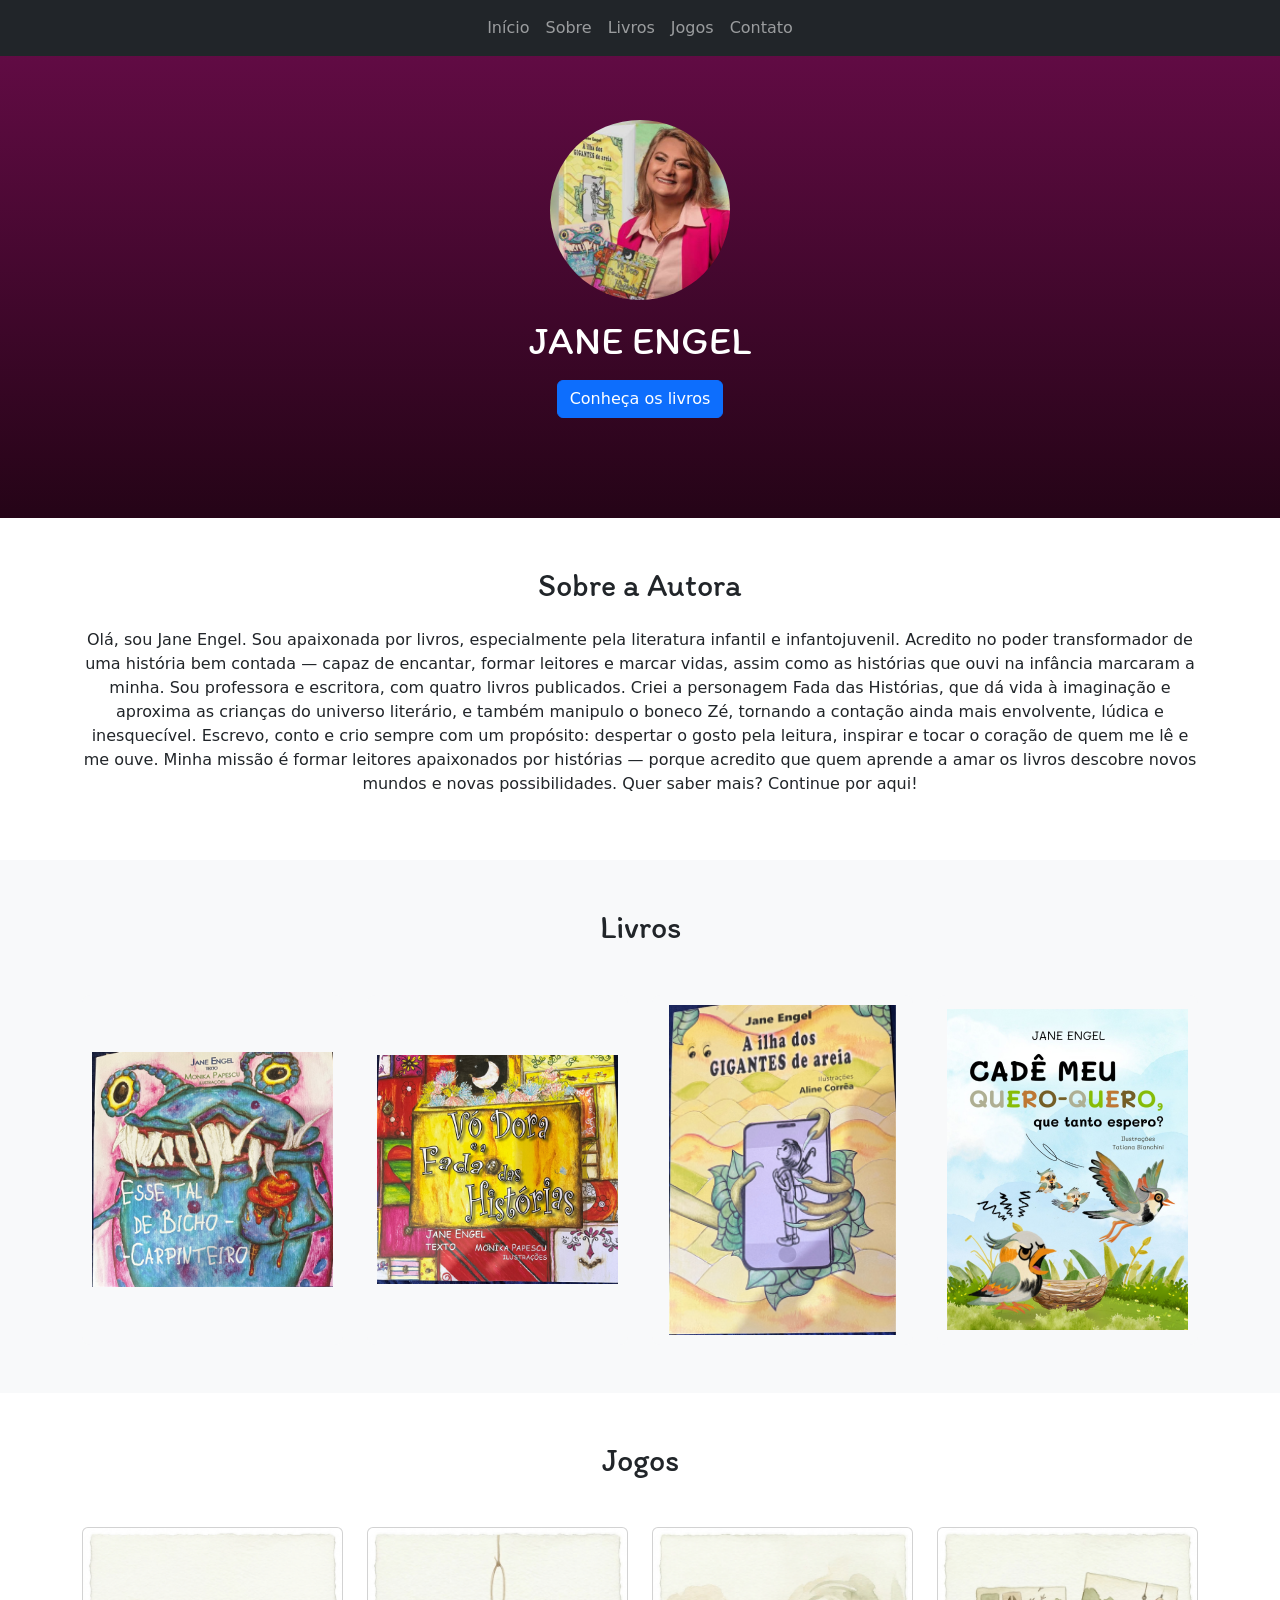
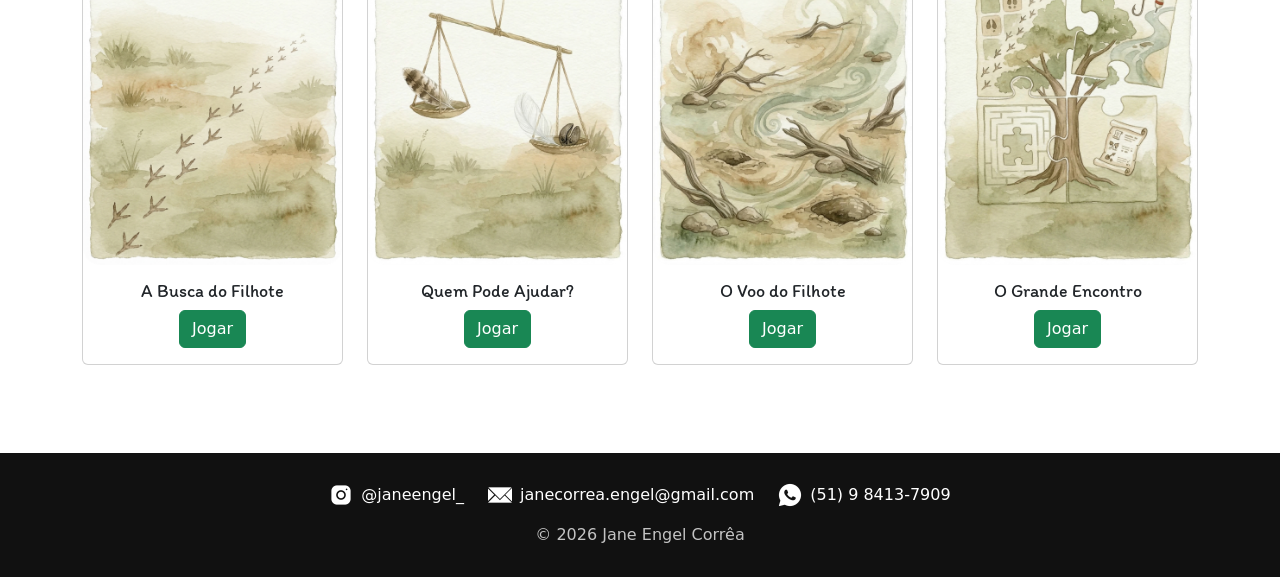
<file: index.html>
<!DOCTYPE html>
<html lang="pt-br">

<head>
  <meta charset="UTF-8">
  <meta name="viewport" content="width=device-width, initial-scale=1.0">
  <link rel="shortcut icon" href="src/assets/iconOfSite.png" type="image/png">
  <title>Jane Engel</title>

  <!-- Bootstrap -->
  <link href="https://cdn.jsdelivr.net/npm/bootstrap@5.3.2/dist/css/bootstrap.min.css" rel="stylesheet">
  <link href="https://fonts.googleapis.com/css2?family=Itim&display=swap" rel="stylesheet">
  <link rel="stylesheet" href="src/style/index.css">
</head>

<body>
  <!-- MENU -->
  <nav class="navbar navbar-expand-lg navbar-dark bg-dark fixed-top">
    <div class="container">
      <button class="navbar-toggler" data-bs-toggle="collapse" data-bs-target="#menu">
        <span class="navbar-toggler-icon"></span>
      </button>
      <div class="collapse navbar-collapse" id="menu">
        <ul class="navbar-nav mx-auto">
          <li class="nav-item">
            <a class="nav-link" href="#inicio">Início</a>
          </li>
          <li class="nav-item">
            <a class="nav-link" href="#sobre">Sobre</a>
          </li>
          <li class="nav-item">
            <a class="nav-link" href="#livros">Livros</a>
          </li>
          <li class="nav-item">
            <a class="nav-link" href="#jogos">Jogos</a>
          </li>
          <li class="nav-item">
            <a class="nav-link" href="#contato">Contato</a>
          </li>
        </ul>
      </div>
    </div>
  </nav>

  <!-- HERO -->
  <section id="inicio" class="hero text-center">
    <div class="container">
      <img src="src/assets/janeEngel.png" class="autor-img">
      <h1 class="mt-3">JANE ENGEL</h1>
      <a href="#livros" class="btn btn-primary mt-2">Conheça os livros</a>
    </div>
  </section>

  <!-- SOBRE -->
  <section id="sobre" class="py-5">
    <div class="container">
      <h2 class="text-center mb-4">Sobre a Autora</h2>
      <p class="text-center">
        Olá, sou Jane Engel.
        Sou apaixonada por livros, especialmente pela literatura infantil e infantojuvenil. Acredito no poder
        transformador de uma história bem contada — capaz de encantar, formar leitores e marcar vidas, assim como as
        histórias que ouvi na infância marcaram a minha.
        Sou professora e escritora, com quatro livros publicados. Criei a personagem Fada das Histórias, que dá vida à
        imaginação e aproxima as crianças do universo literário, e também manipulo o boneco Zé, tornando a contação
        ainda mais envolvente, lúdica e inesquecível.
        Escrevo, conto e crio sempre com um propósito: despertar o gosto pela leitura, inspirar e tocar o coração de
        quem me lê e me ouve. Minha missão é formar leitores apaixonados por histórias — porque acredito que quem
        aprende a amar os livros descobre novos mundos e novas possibilidades.
        Quer saber mais? Continue por aqui!
      </p>
    </div>
  </section>

  <!-- LIVROS -->
  <section id="livros" class="py-5 bg-light">
    <div class="container">
      <h2 class="text-center mb-5">Livros</h2>
      <div class="row g-4">
        <div class="col-md-3">
          <img src="src/assets/book1.png" class="livro-img"
            onclick='abrirSinopse("Esse tal de bicho-carpinteiro. Faixa etária: 4 a 10 anos.","A obra mantém um diálogo entre bisneta e bisavó recheado de ditados populares e é diversão na certa para leitores de todas as idades. Júlia está curiosa, ou melhor, com a \"pulga atrás da orelha\", porque Bisa Maria vive dizendo que o Bernardo, seu irmão, nasceu com o tal do \"Bicho-carpinteiro\". Sem entender nada , ela busca saber como é este bicho e os perigos deste bicho para toda a família e, nesta conversa, a menina ouve relatos surpreendentes das peripécias do irmão. Ao final do livro, os leitores podem cantar e dançar com a música tema repleta de movimento.")'>
        </div>

        <div class="col-md-3">
          <img src="src/assets/book2.png" class="livro-img"
            onclick='abrirSinopse("Vó Dora e a Fada das Histórias. Faixa etária: 04 a 10 anos.","A obra aborda com sensibilidade o tema Alzheimer, mostrando que mesmo quando a memória falha, o amor e a imaginação mantêm as histórias vivas. Assim, \"Vó Dora e a Fada das Histórias\" é perfeito para crianças, famílias e professores. O livro abre portas para conversas significativas sobre memória, vínculos, amor em família e o poder das histórias, que, mesmo esquecidas, permanecem conosco. Prepare-se para abrir gavetas ao lado de Sofia, encontrar a Fada das Histórias e descobrir o valor das histórias que moram em nosso coração.")'>
        </div>

        <div class="col-md-3">
          <img src="src/assets/book3.png" class="livro-img"
            onclick='abrirSinopse("A ilha dos gigantes de areia. Faixa etária: 10 a 14 anos.","Aninha está contando os dias para seu aniversário e para a chegada de sua irmãzinha. Ela tem grandes planos para a data especial, mas um acontecimento inesperado na família muda tudo, frustrando seus sonhos. Porém o que parece ser um aniversário arruinado se transforma numa jornada incrível. No próprio dia em que completa onze anos, Aninha é levada a uma aventura cheia de descobertas, emoções e perigos, tudo longe da segurança de sua casa. Agora, para conseguir voltar, ela a terá que fazer escolhas difíceis e talvez até renunciar a algo valioso. Será que Aninha fará a escolha certa?")'>
        </div>

        <div class="col-md-3">
          <img src="src/assets/book4.png" class="livro-img"
            onclick='abrirSinopse("Cadê meu quero-quero que tanto espero? Faixa etária: 4 a 10 anos.","Quando um filhote de quero-quero novinho se perde longe do ninho, o campo inteiro entra em movimento. Entre o frio, o medo e a esperança, uma mãe chama sem parar enquanto uma improvável rede de amigos se forma para ajudar na busca. Em versos cheios de ritmo e ternura, a história é contada em forma de um conto cumulativo e narra a amizade, o cuidado e a união, lembrando que ninguém caminha sozinho e que todo filhote precisa de amor para encontrar o caminho de volta. O livro vai além da leitura e propõe momentos de diversão e aprendizado com jogos online que ajudam os professores no trabalho pedagógico e, complementando, há uma música inspirada na história que conquista leitores e ouvintes.")'>
        </div>
      </div>
    </div>
  </section>

  <!-- JOGOS -->
  <section id="jogos" class="py-5">
    <div class="container">
      <h2 class="text-center mb-5">Jogos</h2>
      <div class="row g-4">
        <div class="col-md-3">
          <div class="card jogo-card">
            <img src="src/assets/game1.png">
            <div class="card-body text-center">
              <h2 class="game-title">A Busca do Filhote</h2>
              <a href="src/pages/game1.html" class="btn btn-success">Jogar</a>
            </div>
          </div>
        </div>

        <div class="col-md-3">
          <div class="card jogo-card">
            <img src="src/assets/game2.png">
            <div class="card-body text-center">
              <h2 class="game-title">Quem Pode Ajudar?</h2>
              <a href="src/pages/game2.html" class="btn btn-success">Jogar</a>
            </div>
          </div>
        </div>

        <div class="col-md-3">
          <div class="card jogo-card">
            <img src="src/assets/game3.png">
            <div class="card-body text-center">
              <h2 class="game-title"> O Voo do Filhote</h2>
              <a href="src/pages/game3.html" class="btn btn-success">Jogar</a>
            </div>
          </div>
        </div>

        <div class="col-md-3">
          <div class="card jogo-card">
            <img src="src/assets/game4.png">
            <div class="card-body text-center">
              <h2 class="game-title">O Grande Encontro</h2>
              <a href="src/pages/game4.html" class="btn btn-success">Jogar</a>
            </div>
          </div>
        </div>
      </div>
    </div>
  </section>

  <!-- CONTATO -->
  <footer id="contato" class="footer text-center">
    <div class="d-flex justify-content-center flex-wrap gap-4 mb-3">
      <a href="#" class="text-white text-decoration-none d-flex align-items-center">
        <img src="src/assets/instacon.png" class="icone-contato me-2" alt="Instagram"> @janeengel_
      </a>
      <a href="#" class="text-white text-decoration-none d-flex align-items-center">
        <img src="src/assets/mailcon.png" class="icone-contato me-2" alt="Email"> janecorrea.engel@gmail.com
      </a>
      <a href="#" class="text-white text-decoration-none d-flex align-items-center">
        <img src="src/assets/zapicon.png" class="icone-contato me-2" alt="WhatsApp"> (51) 9 8413-7909
      </a>
    </div>
    <p class="mb-0 opacity-75">© 2026 Jane Engel Corrêa</p>
  </footer>

  <!-- MODAL SINOPSE -->
  <div class="modal fade" id="sinopseModal">
    <div class="modal-dialog">
      <div class="modal-content bg-dark text-white border-secondary">

        <div class="modal-header border-secondary">
          <h5 id="tituloLivro" class="modal-title"></h5>
          <button class="btn-close btn-close-white" data-bs-dismiss="modal"></button>
        </div>

        <div class="modal-body">
          <p id="textoSinopse" style="font-size: 1.1rem; line-height: 1.6;"></p>
        </div>

      </div>
    </div>
  </div>


  <script src="https://cdn.jsdelivr.net/npm/bootstrap@5.3.2/dist/js/bootstrap.bundle.min.js"></script>
  <script src="src/scripts/index.js"></script>
</body>

</html>
</file>
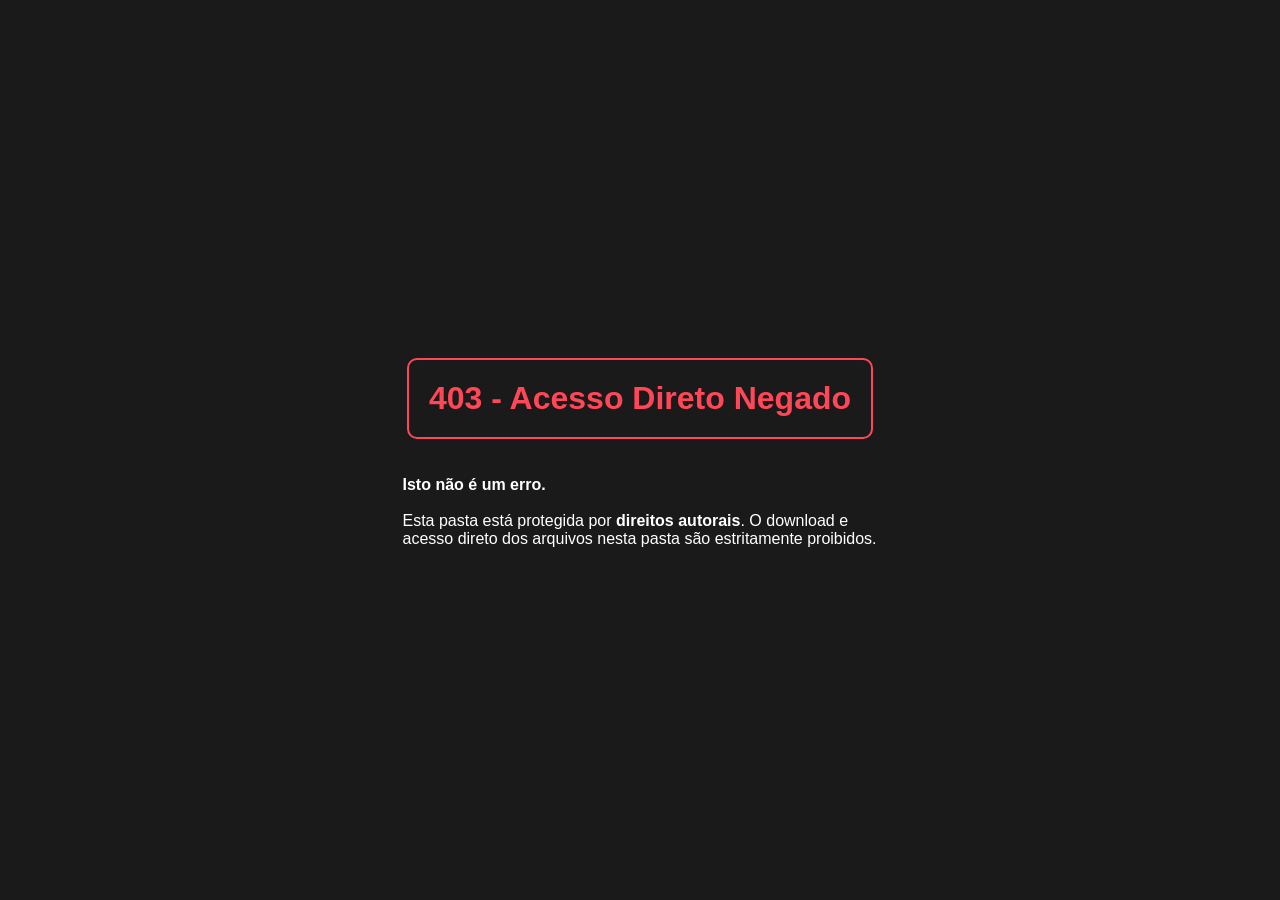
<file: src/assets/index.html>
<!DOCTYPE html>
<html lang="pt-BR">
<head>
    <meta charset="UTF-8">
    <title>Acesso Negado</title>
    <style>
        body {
            background-color: #1a1a1a;
            color: #ff4757;
            font-family: sans-serif;
            display: flex;
            justify-content: center;
            align-items: center;
            flex-direction: column;
            height: 100vh;
            margin: 0;
        }
        
        h1 {
            border: 2px solid #ff4757;
            padding: 20px;
            border-radius: 10px;
        }

        p {
            color: #fff;
            max-width: 475px;
        }
    </style>
</head>
<body>
    <h1>403 - Acesso Direto Negado</h1>
    <p><strong>Isto não é um erro.</strong><br><br> Esta pasta está protegida por <strong>direitos autorais</strong>. O download e acesso direto dos arquivos nesta pasta são estritamente proibidos.</p>
</body>
</html>
</file>
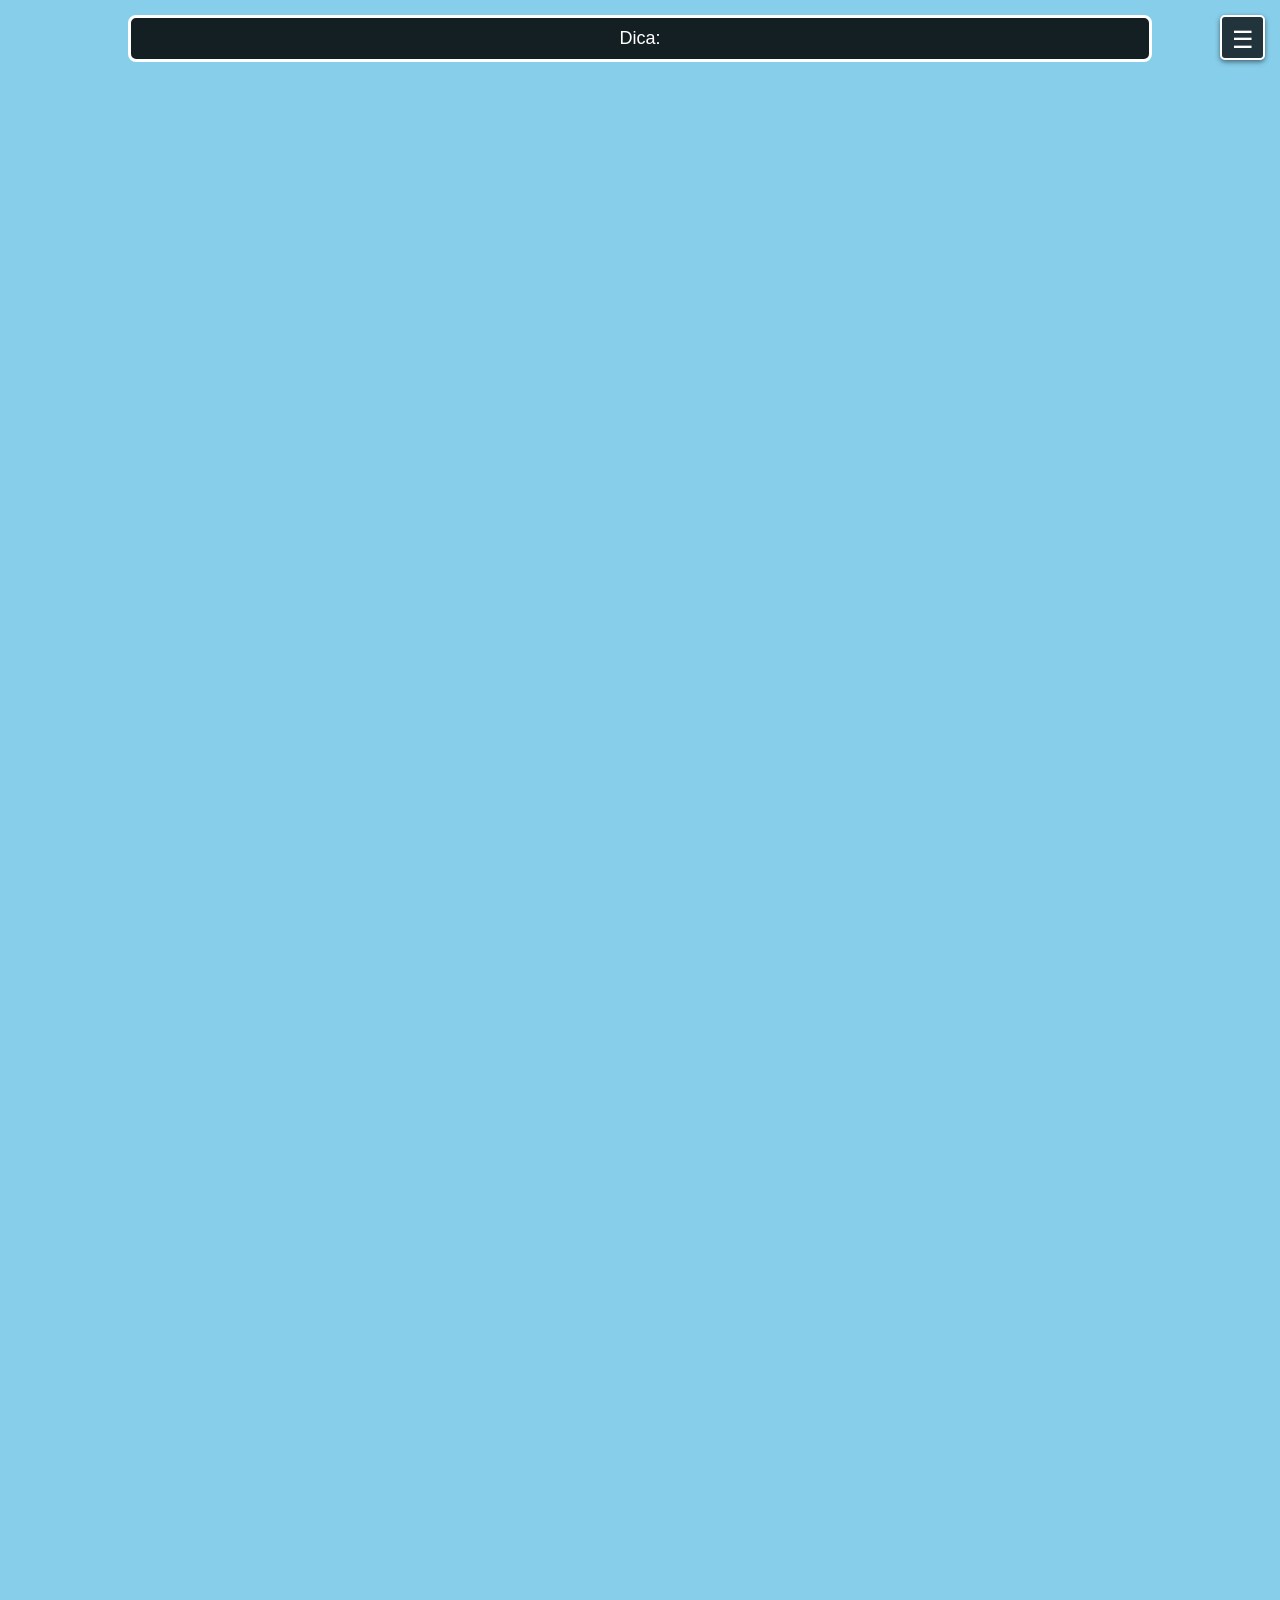
<file: src/pages/game1/index.html>
<!DOCTYPE html>
<html lang="pt-br">

<head>
    <meta charset="UTF-8">
    <meta name="viewport" content="width=device-width, initial-scale=1.0, maximum-scale=1.0, user-scalable=no">
    <title>A Busca do Filhote</title>
    <link rel="shortcut icon" href="../../assets/iconOfSite.png" type="image/png">
    <link rel="stylesheet" href="../../style/game1.css">
    
    <link rel="preload" href="../../assets/game1-assets/wallpaper-normal.png" as="image">
    <link rel="preload" href="../../assets/game1-assets/wallpaper-geada.png" as="image">
    <link rel="preload" href="../../assets/game1-assets/wallpaper-geada-lado.png" as="image">
    <link rel="preload" href="../../assets/game1-assets/wallpaper-mato.png" as="image">
    <link rel="preload" href="../../assets/paiqueroquero_static.png" as="image">
    <link rel="preload" href="../../assets/filhotes_static.png" as="image">
    <link rel="preload" href="../../assets/capivara_static.png" as="image">
    <link rel="preload" href="../../assets/cavalo_static.png" as="image">
    <link rel="preload" href="../../assets/jacana_static.png" as="image">
    <link rel="preload" href="../../assets/urutu_static.png" as="image">
    <link rel="preload" href="../../assets/graxaim_static.png" as="image">
    <link rel="preload" href="../../assets/carcara_static.png" as="image">
    <link rel="preload" href="../../assets/filhoteperdido_scream.png" as="image">
</head>

<body>
    <div id="quest-box">
        <span id="quest-title">Dica:</span>
        <span id="quest-text"></span>
    </div>

    <div id="map-container"></div>

    <div id="dialogue-box">
        <div id="dialogue-text"></div>
        <div id="dialogue-hint">Clique para continuar</div>
    </div>

    <div id="biome-arrows">
        <div class="arrow arrow-up">↑<span class="label"></span></div>
        <div class="arrow arrow-down">↓<span class="label"></span></div>
        <div class="arrow arrow-left">←<span class="label"></span></div>
        <div class="arrow arrow-right">→<span class="label"></span></div>
    </div>

    <div id="rotate-warning">
        Por favor, deite o celular na horizontal para jogar.
    </div>

    <div id="joystick-zone">
        <div id="joystick-base">
            <div id="joystick-stick"></div>
        </div>
    </div>

    <!-- Menu Persistente e Modal -->
    <div id="persistent-menu-btn" title="Menu">☰</div>

    <div id="game-menu-overlay" style="display: none;">
        <div id="game-menu-modal">
            <h2 id="menu-title">Pausado</h2>
            <button id="btn-continuar" class="menu-btn">Continuar</button>
            <button id="btn-reiniciar" class="menu-btn">Reiniciar Jogo</button>
            <button id="btn-voltar-index" class="menu-btn" onclick="window.location.href='/'">Voltar ao site principal</button>
        </div>
    </div>

    <script src="../../scripts/game1.js" defer />
</body>
</html>
</file>
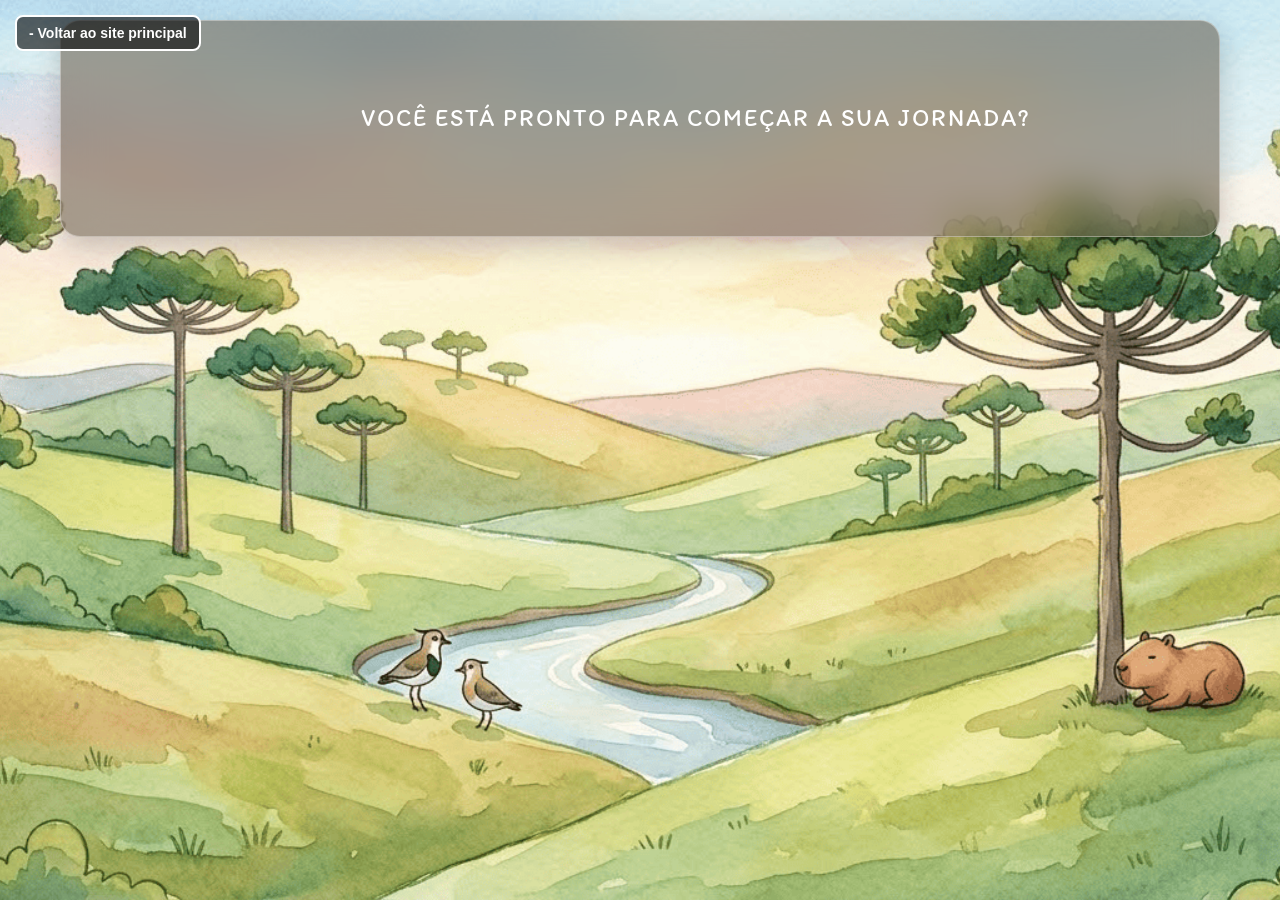
<file: src/pages/game2/index.html>
<!DOCTYPE html>
<html lang="pt-BR">

<head>
    <meta charset="UTF-8">
    <meta name="viewport" content="width=device-width, initial-scale=1.0">
    <title>Quem Pode Ajudar?</title>
    <link rel="shortcut icon" href="../../assets/iconOfSite.png" type="image/png">
    <link rel="stylesheet" href="../../style/game2.css">
</head>

<body>
    <button id="btn-return-topleft" onclick="window.location.href='/'">- Voltar ao site principal</button>

    <div class="game-container">
        <div class="art-section">
            <div class="art-placeholder" id="artContainer">
                <!-- Local da arte -->
            </div>
        </div>

        <div class="text-section">
            <div class="story-text" id="storyText">
                VOCÊ ESTÁ PRONTO PARA COMEÇAR A SUA JORNADA?
            </div>
        </div>

        <div class="choices-section" id="choicesContainer">
            <!-- Local dos botões -->
        </div>
    </div>

    <div id="message" class="message" style="display: none;"></div>

    <script src="../../scripts/game2.js" defer />
</body>
</html>
</file>
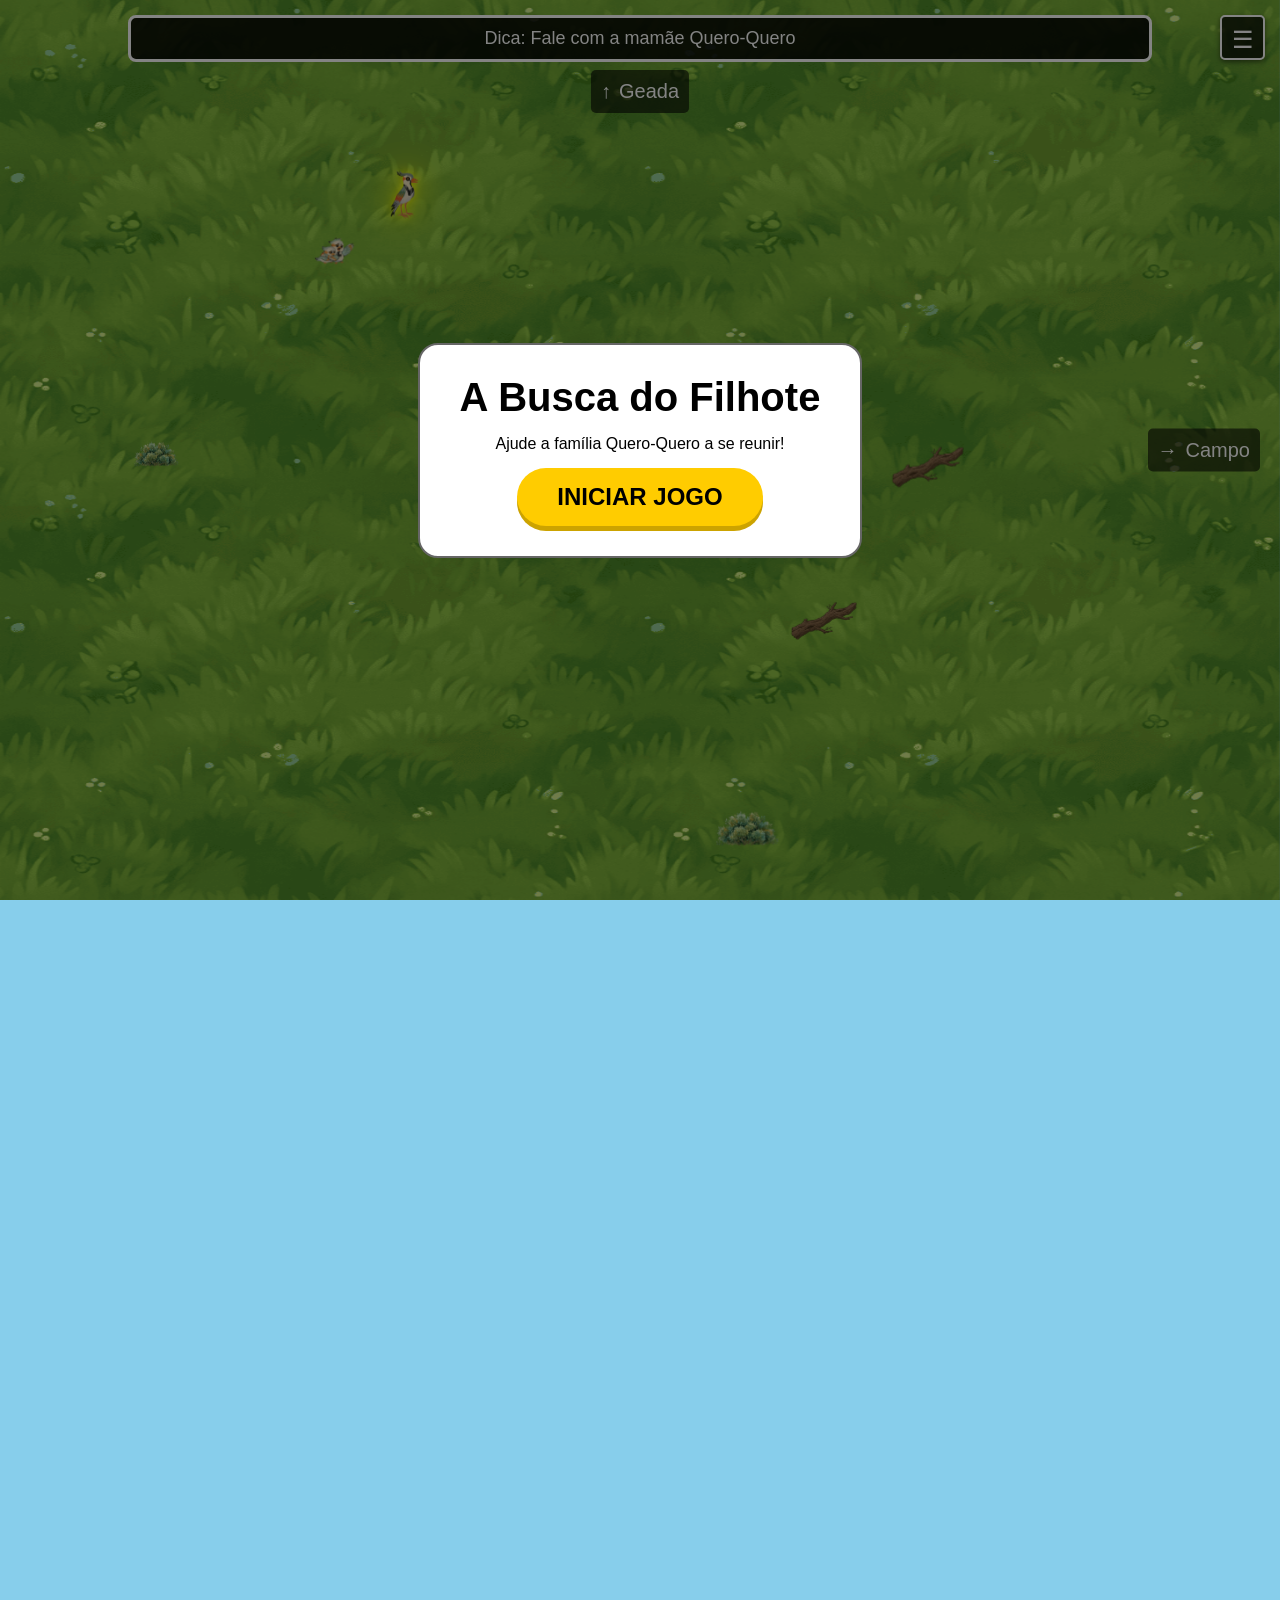
<file: src/pages/game1.html>
<!DOCTYPE html>
<html lang="pt-br">

<head>
    <meta charset="UTF-8">
    <meta name="viewport" content="width=device-width, initial-scale=1.0, maximum-scale=1.0, user-scalable=no">
    <title>A Busca do Filhote</title>
    <link rel="shortcut icon" href="../assets/iconOfSite.png" type="image/png">
    <link rel="stylesheet" href="../style/game1.css">
    
    <link rel="preload" href="../assets/game1-assets/wallpaper-normal.png" as="image">
    <link rel="preload" href="../assets/game1-assets/wallpaper-geada.png" as="image">
    <link rel="preload" href="../assets/game1-assets/wallpaper-geada-lado.png" as="image">
    <link rel="preload" href="../assets/game1-assets/wallpaper-mato.png" as="image">
    <link rel="preload" href="../assets/paiqueroquero_static.png" as="image">
    <link rel="preload" href="../assets/filhotes_static.png" as="image">
    <link rel="preload" href="../assets/capivara_static.png" as="image">
    <link rel="preload" href="../assets/cavalo_static.png" as="image">
    <link rel="preload" href="../assets/jacana_static.png" as="image">
    <link rel="preload" href="../assets/urutu_static.png" as="image">
    <link rel="preload" href="../assets/graxaim_static.png" as="image">
    <link rel="preload" href="../assets/carcara_static.png" as="image">
    <link rel="preload" href="../assets/filhoteperdido_scream.png" as="image">
</head>

<body oncontextmenu="return false">
    <div id="quest-box">
        <span id="quest-title">Dica:</span>
        <span id="quest-text"></span>
    </div>

    <div id="map-container"></div>

    <div id="dialogue-box">
        <div id="dialogue-text"></div>
        <div id="dialogue-hint">Clique para continuar</div>
    </div>

    <div id="biome-arrows">
        <div class="arrow arrow-up">↑<span class="label"></span></div>
        <div class="arrow arrow-down">↓<span class="label"></span></div>
        <div class="arrow arrow-left">←<span class="label"></span></div>
        <div class="arrow arrow-right">→<span class="label"></span></div>
    </div>

    <div id="rotate-warning">
        Por favor, deite o celular na horizontal para jogar.
    </div>

    <div id="joystick-zone">
        <div id="joystick-base">
            <div id="joystick-stick"></div>
        </div>
    </div>

    <div id="start-menu-overlay">
        <div class="menu-content">
            <h1>A Busca do Filhote</h1>
            <p>Ajude a família Quero-Quero a se reunir!</p>
            <button id="btn-start-game">INICIAR JOGO</button>
        </div>
    </div>

    <div id="persistent-menu-btn" title="Menu">☰</div>

    <div id="game-menu-overlay" style="display: none;">
        <div id="game-menu-modal">
            <h2 id="menu-title">Pausado</h2>
            <button id="btn-continuar" class="menu-btn">Continuar</button>
            <button id="btn-reiniciar" class="menu-btn">Reiniciar Jogo</button>
            <button id="btn-voltar-index" class="menu-btn" onclick="window.location.href='/'">Voltar ao site principal</button>
        </div>
    </div>

    <script src="../scripts/game1.js" defer></script>
</body>
</html>
</file>
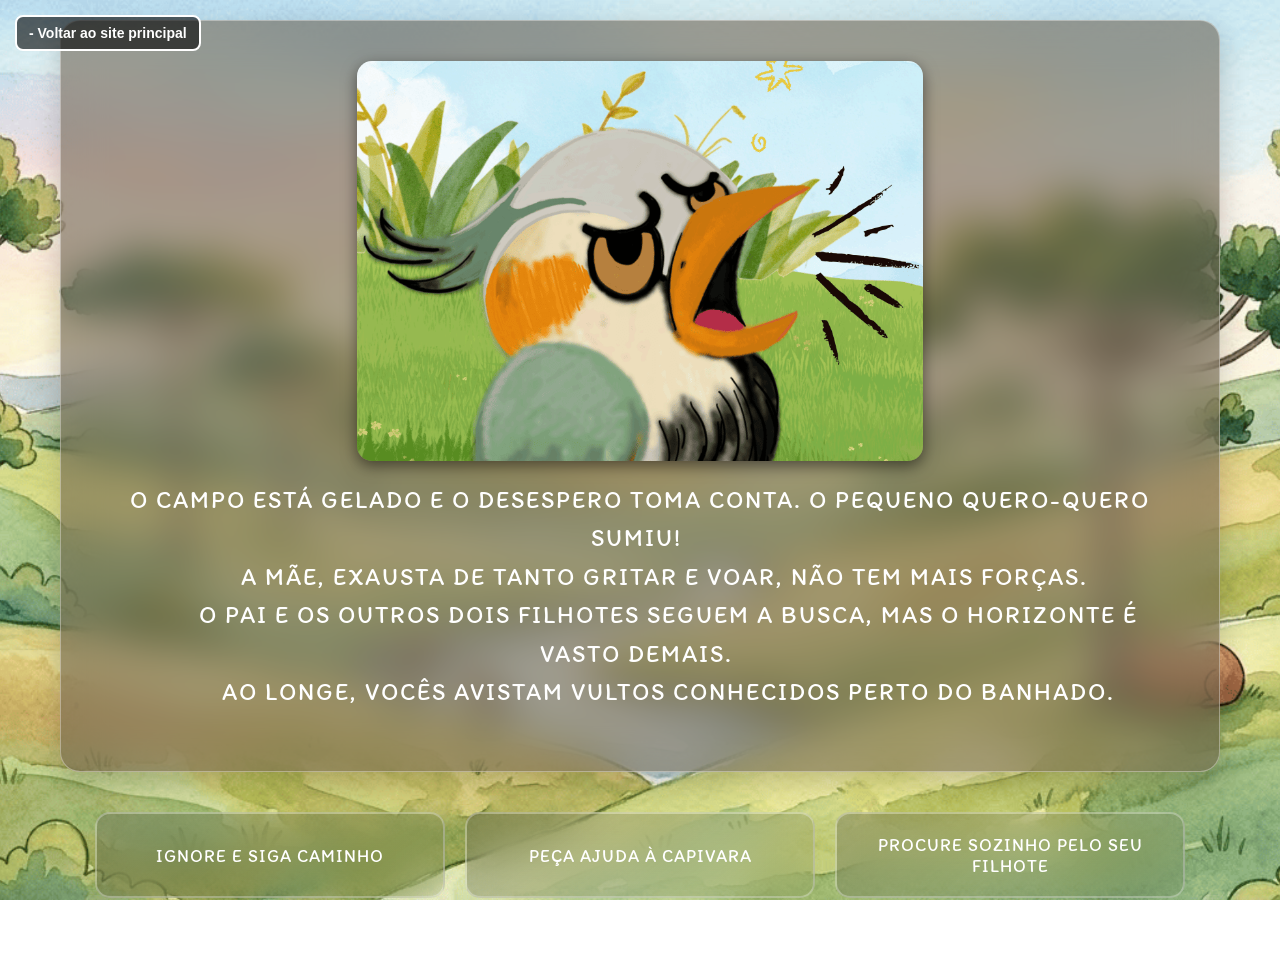
<file: src/pages/game2.html>
<!DOCTYPE html>
<html lang="pt-BR">

<head>
    <meta charset="UTF-8">
    <meta name="viewport" content="width=device-width, initial-scale=1.0">
    <title>Quem Pode Ajudar?</title>
    <link rel="shortcut icon" href="../assets/iconOfSite.png" type="image/png">
    <link rel="stylesheet" href="../style/game2.css">
    <link rel="preload" href="../assets/game2-assets/background.png" as="image">
    <link rel="preload" href="../assets/game2-assets/cena.png" as="image">
    <link rel="preload" href="../assets/game2-assets/cena1.png" as="image">
    <link rel="preload" href="../assets/game2-assets/cena2.png" as="image">
    <link rel="preload" href="../assets/game2-assets/cena3.png" as="image">
    <link rel="preload" href="../assets/game2-assets/cena4.png" as="image">
    <link rel="preload" href="../assets/game2-assets/cena5.png" as="image">
    <link rel="preload" href="../assets/game2-assets/cena6.png" as="image">
    <link rel="preload" href="../assets/game2-assets/cena7.png" as="image">
    <link rel="preload" href="../assets/game2-assets/cena8.png" as="image">
</head>

<body oncontextmenu="return false">
    <button id="btn-return-topleft" onclick="window.location.href='/'">- Voltar ao site principal</button>

    <div class="game-container">
        <div class="art-section">
            <div class="art-placeholder" id="artContainer">
                <!-- Local da arte -->
            </div>
        </div>

        <div class="text-section">
            <div class="story-text" id="storyText">
                VOCÊ ESTÁ PRONTO PARA COMEÇAR A SUA JORNADA?
            </div>
        </div>

        <div class="choices-section" id="choicesContainer">
            <!-- Local dos botões -->
        </div>
    </div>

    <div id="message" class="message" style="display: none;"></div>

    <script src="../scripts/game2.js" defer></script>
</body>
</html>
</file>
<file: src/style/index.css>
@charset "UTF-8";

@import url('https://fonts.googleapis.com/css2?family=Itim&display=swap');

html {
scroll-behavior: smooth;
}

.hero {
padding-top:120px;
padding-bottom:100px;
background: linear-gradient(#680c49,#250417);
color:white;
}

.autor-img{
width:180px;
border-radius:50%;
}

.livro-img {
  width: 100%;
  height: 350px;
  object-fit: contain;
  background-color: #f8f9fa;
  padding: 10px;
  cursor: pointer;
  transition: 0.3s;
  border-radius: 8px;
}

.livro-img:hover {
  transform: scale(1.05);
  background-color: #e2e6ea;
}

.jogo-card img{
width:100%;
}

.footer{
background:#111;
color:white;
padding:30px;
margin-top:40px;
}

.icone-contato {
  width: 24px; 
  height: auto;
}

h1, h2 {
  font-family: 'Itim', cursive !important;
}

#tituloLivro {
  font-family: 'Itim', cursive !important;
  font-size: 1.5rem;
  color: #ffc107;
}

.modal-content {
  border: 1px solid #444;
  box-shadow: 0 10px 30px rgba(0,0,0,0.5);
}

.game-title {
  font-size: large;
}

@media screen and (max-width: 767px) {
  .game-title {
    font-size: x-large;
  }
}
</file>
<file: src/style/game1.css>
@charset "UTF-8";

*{
    margin: 0;
    padding: 0;
    box-sizing: border-box;
}

html,body{
    width: 100vw;
    height: 100vh;
    overflow: hidden;
    font-family: Arial, sans-serif;
    background: #87CEEB;
}

#map-container {
    position: relative;
    width: 200vw;
    height: 200vh;
    transition: transform 0.5s cubic-bezier(0.25, 1, 0.5, 1); 
    will-change: transform;
    backface-visibility: hidden;
    perspective: 1000;
}

.env {
    position: absolute;
    width: 100vw;
    height: 100vh;
    background-size: 100% 100%;
    background-position: center;
    background-repeat: no-repeat;
    transform: translateZ(0);
}
.env.biome-0{background-image: url('../assets/game1-assets/wallpaper-normal.png');}
.env.biome-1{background-image: url('../assets/game1-assets/wallpaper-geada.png');}
.env.biome-2{background-image: url('../assets/game1-assets/wallpaper-geada-lado.png');}
.env.biome-3{background-image: url('../assets/game1-assets/wallpaper-mato.png');}

.player {
    position: absolute;
    width: 50px;
    height: 50px;
    background: url("../assets/player.png") center/contain no-repeat;
    pointer-events: none;
    will-change: transform;
}

.npc {
    position: absolute;
    width: 50px;
    height: 50px;
    background-size: contain;
    background-repeat: no-repeat;
    background-position: center;
    pointer-events: none;
    will-change: transform;
}

.npc.following{
    width: 40px;
    height: 40px;
}

.npc.next-target {
    box-shadow: 0 0 15px 5px rgba(255, 255, 0, 0.5);
    animation: pulsarBrilho 2s infinite ease-in-out;
}

@keyframes pulsarBrilho {
    0%, 100% {
        box-shadow: 0 0 15px 5px rgba(255, 255, 0, 0.4);
    }
    50% {
        box-shadow: 0 0 25px 10px rgba(255, 255, 0, 0.7);
    }
}

/* NPCs */

#pai {background-image: url(../assets/paiqueroquero_static.png);}
#filhote {background-image: url(../assets/filhotes_static.png);}
#capivara {background-image: url(../assets/capivara_static.png);}
#cavalo {background-image: url(../assets/cavalo_static.png);}
#jacana {background-image: url(../assets/jacana_static.png);}
#urutau {background-image: url(../assets/urutu_static.png);}
#graxaim {background-image: url(../assets/graxaim_static.png);}
#carcara {background-image: url(../assets/carcara_static.png);}
#filhote_final {background-image: url(../assets/filhoteperdido_scream.png);}

.obstacle {
    position: absolute;
    background-size: contain;
    background-repeat: no-repeat;
    background-position: center;
    will-change: transform;
}

.obs-pedra {
    background-image: url('../assets/game1-assets/stone.png');
}
.obs-arbusto {
    background-image: url('../assets/game4-assets/moita.png');
}
.obs-graveto {
    background-image: url('../assets/game1-assets/stick.png');
}

#quest-box{
    position:fixed;
    top:10px;
    left:50%;
    transform:translateX(-50%);
    background:rgba(0,0,0,0.7);
    color:#fff;
    padding:8px 16px;
    border-radius:8px;
    z-index:1000;
}

#dialogue-box{
    position:fixed;
    bottom:0;
    left:50%;
    transform:translateX(-50%);
    width:90%;
    background:rgba(0,0,0,0.9);
    color:#fff;
    padding:12px;
    border:4px solid #fff;
    font-size:18px;
    display:none;
    z-index:1000;
    cursor: pointer;
}

#dialogue-hint{position:absolute;bottom:8px;right:12px;font-size:12px;opacity:0.6;}


#quest-box {
  position: fixed;
  top: 15px;
  left: 50%;
  transform: translateX(-50%);
  width: 80%;
  background: rgba(0,0,0,0.85);
  color: white;
  border: 3px solid white;
  padding: 10px 16px;
  font-size: 18px;
  z-index: 20;
  text-align: center;
}

/* Identificador de mapas */

#biome-arrows {
    position: fixed;
    top: 0; left: 0;
    width: 100%; height: 100%;
    pointer-events: none;
    z-index: 900;
}

.arrow {
    position: absolute;
    background: rgba(0,0,0,0.6);
    color: white;
    padding: 10px;
    border-radius: 5px;
    display: none;
    align-items: center;
    gap: 8px;
    font-size: 20px;
}

.arrow-up { top: 70px; left: 50%; transform: translateX(-50%); }
.arrow-down { bottom: 20px; left: 50%; transform: translateX(-50%); }
.arrow-left { left: 20px; top: 50%; transform: translateY(-50%); }
.arrow-right { right: 20px; top: 50%; transform: translateY(-50%); }

.npc.next-target {
    filter:    
        drop-shadow(0 0 5px rgba(255, 255, 0,   1)) 
        drop-shadow(0 0 15px rgba(255, 255, 0, 0.8)) 
        drop-shadow(0 0 30px rgba(255, 255, 0, 0.4));
    animation: pulsarBrilhoPNG 2s infinite ease-in-out;
    box-shadow: none !important;
    z-index: 100;
}

@keyframes pulsarBrilhoPNG {
    0%, 100% {
        filter: drop-shadow(0 0 5px rgba(255, 255, 0, 0.5));
    }
    50% {
        filter: drop-shadow(0 0 15px rgba(255, 255, 0, 0.9));
    }
}

/* Media Queries */

@media (max-width: 768px) {
    .player, .npc {
        width: 40px;
        height: 40px;
    }

    .npc.following {
        width: 32px;
        height: 32px;
    }

    #quest-box {
        top: 10px;
        padding: 8px 12px;
        font-size: 16px;
        width: 85%;
    }

    #dialogue-box {
        width: 95%;
        padding: 10px;
        font-size: 16px;
    }

    #dialogue-hint {
        font-size: 11px;
        bottom: 6px;
        right: 10px;
    }

    .arrow {
        padding: 8px;
        font-size: 18px;
    }

    .arrow-up { top: 60px; }
    .arrow-down { bottom: 15px; }
    .arrow-left { left: 15px; }
    .arrow-right { right: 15px; }
}

@media (max-width: 480px) {
    .player, .npc {
        width: 35px;
        height: 35px;
    }

    .npc.following {
        width: 28px;
        height: 28px;
    }

    #quest-box {
        top: 5px;
        padding: 6px 10px;
        font-size: 14px;
        width: 90%;
    }

    #dialogue-box {
        width: 98%;
        padding: 8px;
        font-size: 14px;
    }

    #dialogue-hint {
        font-size: 10px;
        bottom: 4px;
        right: 8px;
    }

    .arrow {
        padding: 6px;
        font-size: 16px;
    }

    .arrow-up { top: 50px; }
    .arrow-down { bottom: 10px; }
    .arrow-left { left: 10px; }
    .arrow-right { right: 10px; }
}

/* --- CONTROLES MOBILE --- */

#joystick-zone {
    display: none;
    position: fixed;
    bottom: 20px;
    left: 20px;
    width: 150px;
    height: 150px;
    z-index: 1000;
    touch-action: none;
}

#joystick-base {
    position: absolute;
    bottom: 25px; 
    left: 25px;
    width: 100px; 
    height: 100px;
    background: rgba(0, 0, 0, 0.4);
    border: 2px solid rgba(255, 255, 255, 0.5);
    border-radius: 50%;
}

#joystick-stick {
    position: absolute;
    top: 25px; 
    left: 25px;
    width: 50px; 
    height: 50px;
    background: rgba(255, 255, 255, 0.9);
    border-radius: 50%;
    transform: translate(0px, 0px);
    box-shadow: 0 4px 8px rgba(0,0,0,0.5);
}

#rotate-warning {
    display: none;
    position: fixed;
    top: 0; left: 0; width: 100vw; height: 100vh;
    background: #000; color: #fff;
    z-index: 9999;
    align-items: center; justify-content: center;
    font-size: 20px; text-align: center;
    padding: 20px;
}

body.is-touch #joystick-zone {
    display: block; /* Só mostra se o JS detectar toque e adicionar a classe no body */
}

/* --- OVERLAYS E MENU PERSISTENTE --- */
#persistent-menu-btn {
    position: fixed;
    top: 15px;
    right: 15px;
    width: 45px;
    height: 45px;
    background: rgba(0, 0, 0, 0.75);
    color: white;
    font-size: 24px;
    line-height: 45px;
    text-align: center;
    border-radius: 5px;
    cursor: pointer;
    z-index: 1000;
    user-select: none;
    border: 2px solid white;
    box-shadow: 0 2px 5px rgba(0,0,0,0.5);
}

#persistent-menu-btn:hover {
    background: rgba(0, 0, 0, 0.9);
}

#game-menu-overlay {
    position: fixed;
    top: 0; left: 0; width: 100vw; height: 100vh;
    background: rgba(0, 0, 0, 0.8);
    display: flex;
    align-items: center;
    justify-content: center;
    z-index: 2000;
}

#game-menu-modal {
    background: rgba(255, 255, 255, 0.95);
    padding: 25px 35px;
    border-radius: 12px;
    text-align: center;
    border: 3px solid #666;
    display: flex;
    flex-direction: column;
    gap: 15px;
    min-width: 250px;
}

#menu-title {
    color: #333;
    margin-bottom: 15px;
    font-size: 28px;
    font-weight: bold;
}

.menu-btn {
    padding: 12px 20px;
    font-size: 18px;
    border: none;
    border-radius: 8px;
    cursor: pointer;
    background-color: #8B4513; /* Marrom escuro */
    color: white;
    font-weight: bold;
    transition: background 0.2s, transform 0.1s;
}

.menu-btn:hover {
    background-color: #A0522D;
    transform: scale(1.02);
}

.menu-btn:active {
    transform: scale(0.98);
}

#btn-continuar {
    background-color: #2E8B57; /* Verde */
}

#btn-continuar:hover {
    background-color: #3CB371;
}

#btn-reiniciar {
    background-color: #B22222; /* Vermelho */
}

#btn-reiniciar:hover {
    background-color: #CD5C5C;
}

@media (max-width: 768px) {
    #persistent-menu-btn {
        width: 35px;
        height: 35px;
        line-height: 35px;
        font-size: 20px;
        top: 10px;
        right: 10px;
    }
}

@media (orientation: portrait) {
    body.is-touch #rotate-warning {
        display: flex;
    }
}

#map-container, #joystick-zone, .npc, .player {
    touch-action: none;
    user-select: none;
    -webkit-user-select: none;
    -webkit-tap-highlight-color: transparent;
}

#start-menu-overlay {
    position: fixed;
    top: 0;
    left: 0;
    width: 100vw;
    height: 100dvh;
    background: #0000007c;
    display: flex;
    align-items: center;
    justify-content: center;
    z-index: 5000;
    color: #000;
    text-align: center;
}

.menu-content {
    background-color: #fff;
    padding: 30px 40px;
    border-radius: 20px;
    border: 2px solid #666;
}

.menu-content h1 {
    font-size: 2.5rem;
    margin-bottom: 10px;
}

.menu-content p {
    padding-top: 5px;
    padding-bottom: 15px;
}

#btn-start-game {
    padding: 15px 40px;
    font-size: 1.5rem;
    background: #ffcc00;
    border: none;
    border-radius: 50px;
    cursor: pointer;
    font-weight: bold;
    box-shadow: 0 5px 0 #cca300;
    transition: transform 0.1s;
}

#btn-start-game:active {
    transform: translateY(5px);
    box-shadow: none;
}
</file>
<file: src/style/game2.css>
@charset "UTF-8";

@import url('https://fonts.googleapis.com/css2?family=Itim&display=swap');

* {
    margin: 0;
    padding: 0;
    box-sizing: border-box;
}

body {
    font-family: 'Itim', cursive;
    background-image: url('../assets/game2-assets/background.png');
    background-size: cover;
    background-attachment: fixed;
    background-repeat: no-repeat;
    background-position: center;
    color: #f8f8f2;
    min-height: 100vh;
    overflow-x: hidden;
}

#btn-return-topleft {
    position: fixed;
    top: 15px;
    left: 15px;
    background: rgba(0,0,0,0.6);
    color: white;
    border: 2px solid white;
    border-radius: 8px;
    padding: 8px 12px;
    font-size: 14px;
    cursor: pointer;
    z-index: 1000;
    font-weight: bold;
    transition: background 0.3s;
    user-select: none;
}

#btn-return-topleft:hover {
    background: rgba(0,0,0,0.9);
}

#btn-return-topleft:active {
    transform: scale(0.98);
}

.game-container {
    max-width: 1200px;
    margin: 0 auto;
    padding: 20px;
    min-height: 100vh;
    display: flex;
    flex-direction: column;
}

.text-section {
    backdrop-filter: blur(20px);
    background: rgba(100, 88, 69, 0.55);
    border-radius: 20px;
    padding: 40px;
    margin-bottom: 40px;
    border: 1px solid rgba(255, 255, 255, 0.35);
    box-shadow: 0 10px 30px rgba(0, 0, 0, 0.2);
}

.story-text {
    font-size: 1.5rem;
    line-height: 1.6;
    text-transform: uppercase;
    letter-spacing: 2px;
    text-align: center;
    font-weight: 300;
    margin-bottom: 20px;
    color: #fff;
    white-space: pre-wrap;
}

.scene-inline-img {
    max-width: 100%;
    height: auto;
    max-height: 400px;
    object-fit: contain;
    display: block;
    margin: 0 auto 20px auto;
    border-radius: 15px;
    box-shadow: 0 5px 15px rgba(0, 0, 0, 0.5);
    user-select: none !important;
    pointer-events: none;
}

.choices-section {
    display: flex;
    gap: 20px;
    flex-wrap: wrap;
    justify-content: center;
    padding-bottom: 40px;
}

.choice-btn {
    flex: 1;
    min-width: 280px;
    max-width: 350px;
    padding: 20px 30px;
    background: linear-gradient(145deg, rgba(63, 63, 63, 0.281), rgba(0, 0, 0, 0.05));
    border: 2px solid rgba(255, 255, 255, 0.3);
    border-radius: 15px;
    color: #fff;
    font-family: 'Itim', cursive;
    font-size: 1.1rem;
    font-weight: 500;
    cursor: pointer;
    transition: all 0.3s ease;
    text-transform: uppercase;
    letter-spacing: 1px;
    backdrop-filter: blur(20px);
    position: relative;
    overflow: hidden;
    user-select: none;
}

.choice-btn::before {
    content: '';
    position: absolute;
    top: 0;
    left: -100%;
    width: 100%;
    height: 100%;
    background: linear-gradient(90deg, transparent, rgba(255, 255, 255, 0.3), transparent);
    transition: left 0.5s;
}

.choice-btn:hover::before {
    left: 100%;
}

.choice-btn:hover {
    transform: translateY(-5px);
    box-shadow: 0 15px 35px rgba(0, 0, 0, 0.4);
    border-color: rgba(255, 255, 255, 0.6);
}

.stats-panel {
    position: fixed;
    top: 20px;
    right: 20px;
    background: rgba(0, 0, 0, 0.8);
    backdrop-filter: blur(10px);
    padding: 20px;
    border-radius: 15px;
    border: 1px solid rgba(255, 255, 255, 0.2);
    font-size: 0.9rem;
    z-index: 1000;
}

.stat-item {
    margin-bottom: 10px;
    display: flex;
    justify-content: space-between;
    gap: 15px;
}

.stat-value {
    font-weight: bold;
    color: #667eea;
}

.restart-btn {
    position: fixed;
    bottom: 20px;
    left: 20px;
    padding: 15px 25px;
    background: rgba(255, 100, 100, 0.2);
    border: 2px solid rgba(255, 100, 100, 0.5);
    color: #fff;
    border-radius: 10px;
    cursor: pointer;
    font-weight: 500;
    transition: all 0.3s ease;
    z-index: 1000;
}

.restart-btn:hover {
    background: rgba(255, 100, 100, 0.4);
    transform: scale(1.05);
}

.ending {
    text-align: center;
    font-size: 2rem;
    color: #fff;
    margin-bottom: 20px;
    width: 100%;
    backdrop-filter: blur(10px);
    background: rgba(100, 88, 69, 0.55);
    border-radius: 20px;
    padding: 40px;
    border: 1px solid rgba(255, 255, 255, 0.35);
    box-shadow: 0 10px 30px rgba(0, 0, 0, 0.2);
}

.message {
    position: fixed;
    top: 50%;
    left: 50%;
    transform: translate(-50%, -50%);
    background: rgba(0, 0, 0, 0.8);
    color: white;
    padding: 20px;
    border-radius: 10px;
    font-size: 1.5rem;
    text-align: center;
    z-index: 1000;
}

@media (max-width: 1024px) {
    .game-container { padding: 15px; }
    .text-section { padding: 30px; }
    .story-text { font-size: 1.4rem; }
    .choice-btn { min-width: 250px; max-width: 300px; font-size: 1rem; }
    .scene-inline-img { max-height: 350px; }
}

@media (max-width: 768px) {
    .game-container { padding: 10px; }
    .text-section { padding: 25px; }
    .story-text { font-size: 1.2rem; }
    .choice-btn { min-width: 100%; max-width: none; font-size: 1rem; padding: 15px 20px; }
    .scene-inline-img { max-height: 300px; }
    .stats-panel { position: static; margin-bottom: 20px; }
    .restart-btn { position: static; margin: 20px auto; display: block; }
}

@media (max-width: 480px) {
    .game-container { padding: 5px; }
    .text-section { padding: 20px; margin-bottom: 20px; }
    .story-text { font-size: 1rem; line-height: 1.4; letter-spacing: 1px; }
    .choice-btn { padding: 12px 15px; font-size: 0.9rem; }
    .scene-inline-img { max-height: 250px; }
    .choices-section { gap: 10px; }
    .message { font-size: 1.2rem; padding: 15px; }
}
</file>
